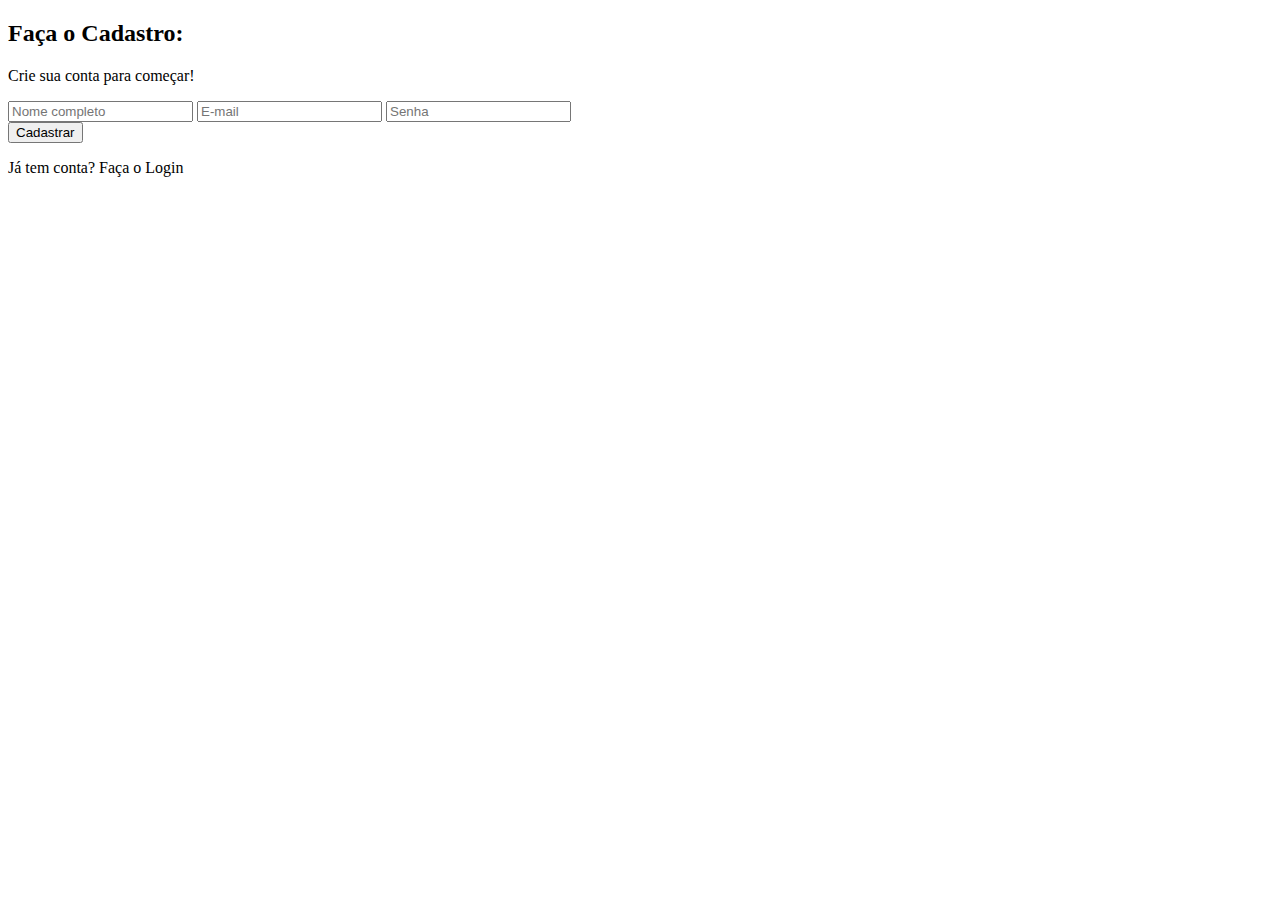
<file: src/main/resources/templates/cadastro.html>
<!DOCTYPE html>
<html lang="pt-BR" xmlns:th="http://www.thymeleaf.org">
<head>
    <meta charset="UTF-8">
    <meta name="viewport" content="width=device-width, initial-scale=1.0">
    <title>Home</title>
    <link rel="stylesheet" th:href="@{/css/cadastro.css}">
    <link rel="icon" type="image/png" href="/images/mascote.png">
    <link rel="stylesheet" href="https://cdnjs.cloudflare.com/ajax/libs/font-awesome/6.4.0/css/all.min.css">
    <link href="https://fonts.googleapis.com/css2?family=Poppins:wght@300;400;500;600;700&display=swap" rel="stylesheet">
</head>
<body>
<div class="container">
  <!-- Área do formulário -->
  <div class="form-section">
    <h2>Faça o Cadastro:</h2>
    <p>Crie sua conta para começar!</p>

    <form th:action="@{/cadastro}" method="post">
      <input type="text" name="nome" placeholder="Nome completo" required>
      <input type="email" name="email" placeholder="E-mail" required>
      <input type="password" name="senha" placeholder="Senha" required>
      <br>
      <button type="submit" class="btn">Cadastrar</button>
    </form>

    <p class="login">Já tem conta? <a th:href="@{/login}">Faça o Login</a></p>

    <p th:text="${mensagem}" style="color:green;"></p>
  </div>
</div>
</body>
</html>
</file>
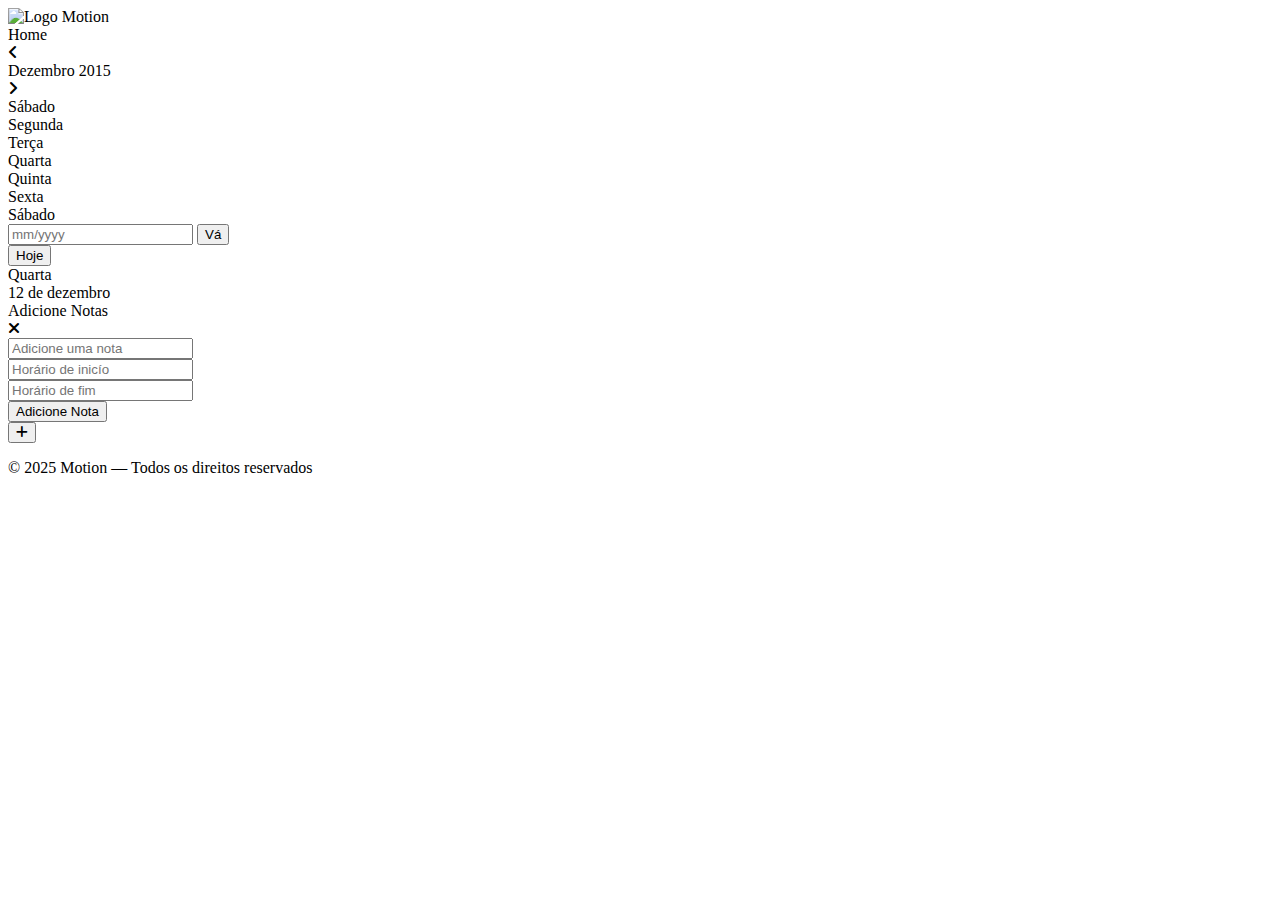
<file: src/main/resources/templates/calendario.html>
<!DOCTYPE html>
<html lang="en" xmlns:th="http://www.thymeleaf.org">

<head>
    <meta charset="UTF-8" />
    <meta http-equiv="X-UA-Compatible" content="IE=edge" />
    <meta name="viewport" content="width=device-width, initial-scale=1.0" />
    <meta name="description"
          content="Stay organized with our user-friendly Calendar featuring events, reminders, and a customizable interface. Built with HTML, CSS, and JavaScript. Start scheduling today!" />
    <meta name="keywords" content="calendar, events, reminders, javascript, html, css, open source coding" />
    <link rel="stylesheet" href="https://cdnjs.cloudflare.com/ajax/libs/font-awesome/6.2.0/css/all.min.css"
          integrity="sha512-xh6O/CkQoPOWDdYTDqeRdPCVd1SpvCA9XXcUnZS2FmJNp1coAFzvtCN9BmamE+4aHK8yyUHUSCcJHgXloTyT2A=="
          crossorigin="anonymous" referrerpolicy="no-referrer" />
    <link rel="stylesheet" th:href="@{/css/calendario.css}">
    <link rel="icon" type="image/png" th:href="@{/images/mascote.png}">
    <title>Calendario</title>
    <link rel="stylesheet" href="https://cdnjs.cloudflare.com/ajax/libs/font-awesome/6.4.0/css/all.min.css">
    <link href="https://fonts.googleapis.com/css2?family=Poppins:wght@300;400;500;600;700&display=swap" rel="stylesheet">
</head>

<body>
<header class="header">
    <img th:src="@{/images/logo.png}" alt="Logo Motion" width="65" height="55">

    <nav class="navbar">
        <a th:href="@{/index}">Home</a>
    </nav>
</header>

<div class="container">
    <div class="left">
        <div class="calendar">
            <div class="month">
                <i class="fas fa-angle-left prev"></i>
                <div class="date">Dezembro 2015</div>
                <i class="fas fa-angle-right next"></i>
            </div>
            <div class="weekdays">
                <div>Sábado</div>
                <div>Segunda</div>
                <div>Terça</div>
                <div>Quarta</div>
                <div>Quinta</div>
                <div>Sexta</div>
                <div>Sábado</div>
            </div>
            <div class="days"></div>
            <div class="goto-today">
                <div class="goto">
                    <input type="text" placeholder="mm/yyyy" class="date-input" />
                    <button class="goto-btn">Vá</button>
                </div>
                <button class="today-btn">Hoje</button>
            </div>
        </div>
    </div>
    <div class="right">
        <div class="today-date">
            <div class="event-day">Quarta</div>
            <div class="event-date">12 de dezembro</div>
        </div>
        <div class="events"></div>
        <div class="add-event-wrapper">
            <div class="add-event-header">
                <div class="title">Adicione Notas</div>
                <i class="fas fa-times close"></i>
            </div>
            <div class="add-event-body">
                <div class="add-event-input">
                    <input type="text" placeholder="Adicione uma nota" class="event-name" />
                </div>
                <div class="add-event-input">
                    <input type="text" placeholder="Horário de inicío" class="event-time-from" />
                </div>
                <div class="add-event-input">
                    <input type="text" placeholder="Horário de fim" class="event-time-to" />
                </div>
            </div>
            <div class="add-event-footer">
                <button class="add-event-btn">Adicione Nota</button>
            </div>
        </div>
    </div>
    <button class="add-event">
        <i class="fas fa-plus"></i>
    </button>
</div>

<div class="credits">
    <p>
        © 2025 Motion — Todos os direitos reservados
    </p>
</div>

<script th:src="@{/js/calendario.js}"></script>

</body>
</html>
</file>
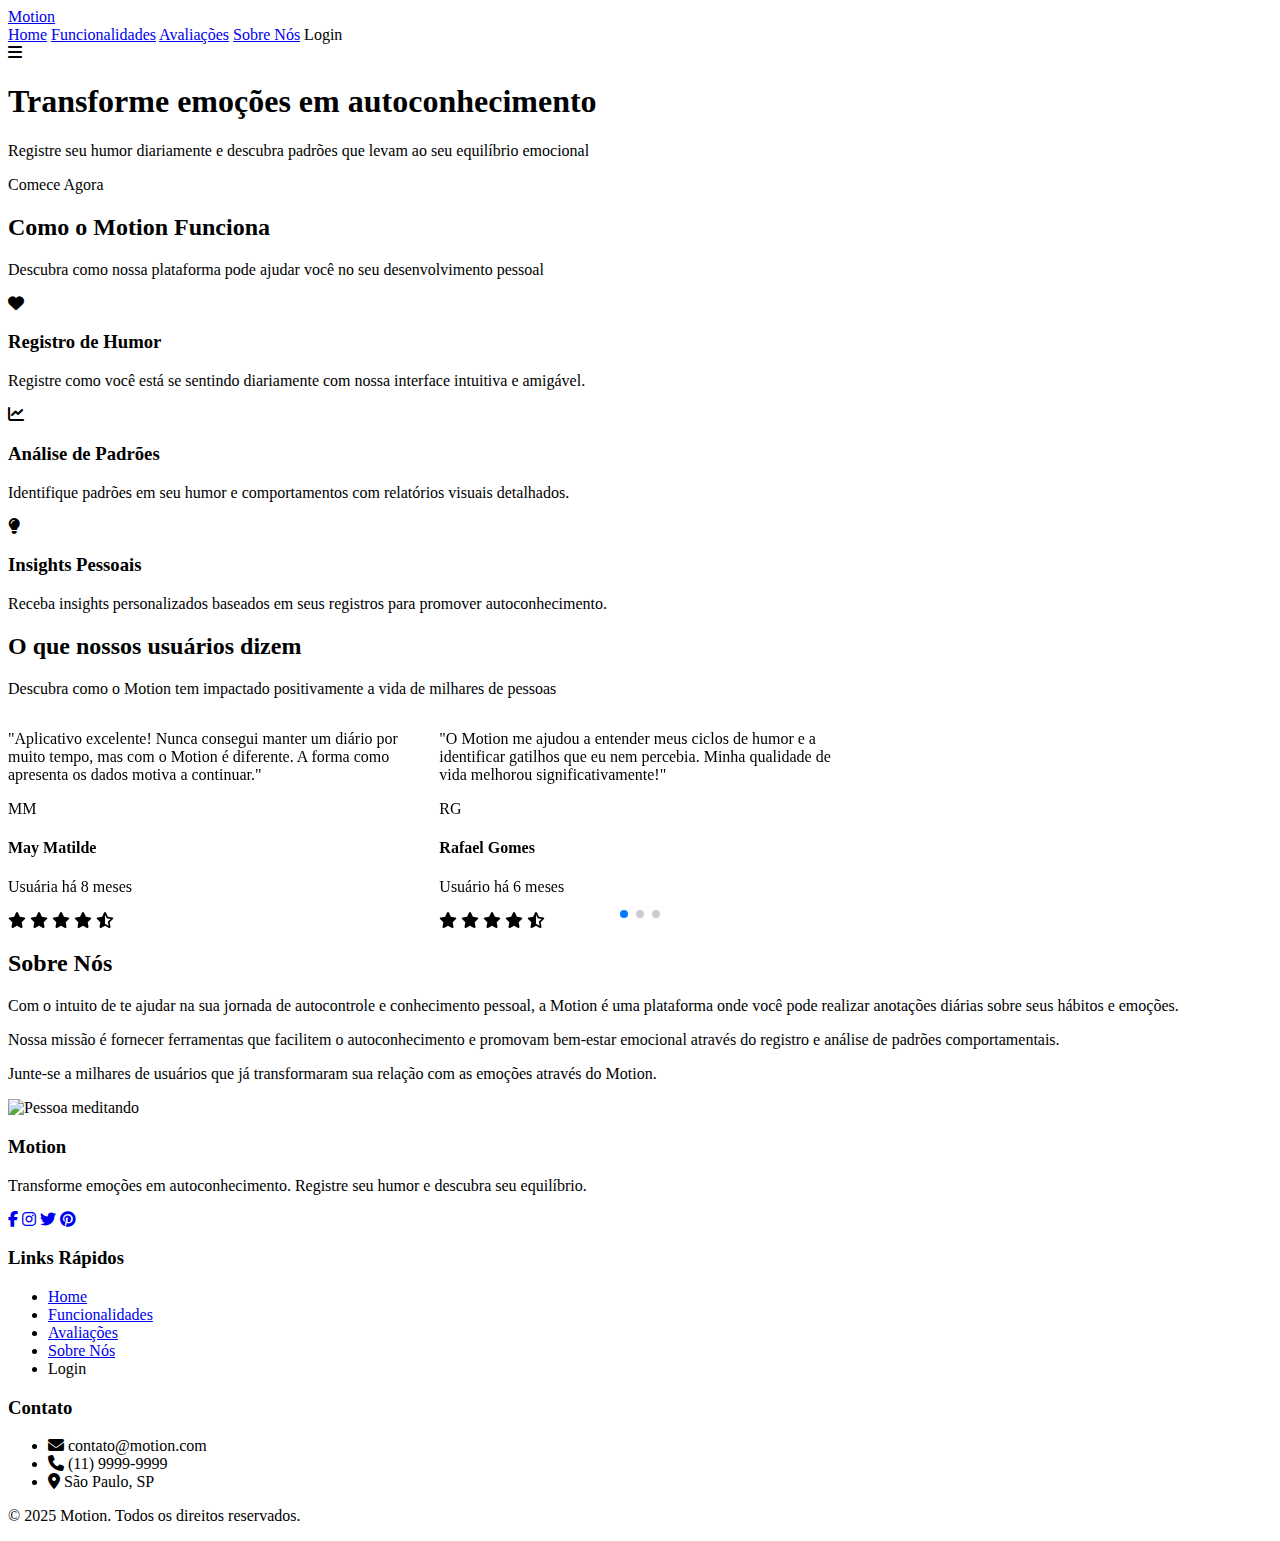
<file: src/main/resources/templates/inicial.html>
<!DOCTYPE html>
<html lang="pt-br" xmlns:th="http://www.thymeleaf.org">
<head>
    <meta charset="UTF-8">
    <meta name="viewport" content="width=device-width, initial-scale=1.0">
    <title>Motion</title>

    <!-- LINKS EXTERNOS DEVEM SER href NORMAL -->
    <link rel="stylesheet" href="https://cdnjs.cloudflare.com/ajax/libs/font-awesome/6.4.0/css/all.min.css">
    <link rel="stylesheet" href="https://cdn.jsdelivr.net/npm/swiper@9/swiper-bundle.min.css">

    <!-- CSS INTERNO DO PROJETO -->
    <link rel="stylesheet" th:href="@{/css/inicial.css}">
    <link rel="icon" type="image/png" th:href="@{/images/mascote.png}">
</head>

<body>
<!-- Header -->
<header>
    <a href="#" class="logo">
        Motion
    </a>

    <nav class="navbar">
        <a href="#home">Home</a>
        <a href="#features">Funcionalidades</a>
        <a href="#reviews">Avaliações</a>
        <a href="#about">Sobre Nós</a>
        <a class="btn" th:href="@{/login}">Login</a>
    </nav>

    <div id="menu-btn" class="fas fa-bars"></div>
</header>

<!-- Hero Section -->
<section class="hero" id="home">
    <div class="hero-content fade-in">
        <h1>Transforme emoções em <span>autoconhecimento</span></h1>
        <p>Registre seu humor diariamente e descubra padrões que levam ao seu equilíbrio emocional</p>
        <a th:href="@{/login}" class="cta-button">Comece Agora</a>
    </div>
</section>

<!-- Features Section -->
<section class="features" id="features">
    <h2 class="section-title">Como o Motion Funciona</h2>
    <p class="section-subtitle">Descubra como nossa plataforma pode ajudar você no seu desenvolvimento pessoal</p>

    <div class="features-grid">
        <div class="feature-card fade-in">
            <div class="feature-icon">
                <i class="fas fa-heart"></i>
            </div>
            <h3>Registro de Humor</h3>
            <p>Registre como você está se sentindo diariamente com nossa interface intuitiva e amigável.</p>
        </div>

        <div class="feature-card fade-in">
            <div class="feature-icon">
                <i class="fas fa-chart-line"></i>
            </div>
            <h3>Análise de Padrões</h3>
            <p>Identifique padrões em seu humor e comportamentos com relatórios visuais detalhados.</p>
        </div>

        <div class="feature-card fade-in">
            <div class="feature-icon">
                <i class="fas fa-lightbulb"></i>
            </div>
            <h3>Insights Pessoais</h3>
            <p>Receba insights personalizados baseados em seus registros para promover autoconhecimento.</p>
        </div>
    </div>
</section>

<!-- Reviews Section -->
<section class="reviews" id="reviews">
    <h2 class="section-title">O que nossos usuários dizem</h2>
    <p class="section-subtitle">Descubra como o Motion tem impactado positivamente a vida de milhares de pessoas</p>

    <div class="reviews-slider swiper">
        <div class="swiper-wrapper">

            <!-- Review 1 -->
            <div class="swiper-slide">
                <div class="review-card">
                    <p class="review-text">"O Motion me ajudou a entender meus ciclos de humor e a identificar gatilhos que eu nem percebia. Minha qualidade de vida melhorou significativamente!"</p>
                    <div class="review-author">
                        <div class="author-avatar">RG</div>
                        <div class="author-info">
                            <h4>Rafael Gomes</h4>
                            <p>Usuário há 6 meses</p>
                            <div class="stars">
                                <i class="fas fa-star"></i>
                                <i class="fas fa-star"></i>
                                <i class="fas fa-star"></i>
                                <i class="fas fa-star"></i>
                                <i class="fas fa-star-half-alt"></i>
                            </div>
                        </div>
                    </div>
                </div>
            </div>

            <!-- Review 2 -->
            <div class="swiper-slide">
                <div class="review-card">
                    <p class="review-text">"Recomendo muito o Motion! A interface é linda e fácil de usar. Os insights que recebo são sempre muito precisos e me ajudam no meu dia a dia."</p>
                    <div class="review-author">
                        <div class="author-avatar">GM</div>
                        <div class="author-info">
                            <h4>Gaby Macedo</h4>
                            <p>Usuária há 1 ano</p>
                            <div class="stars">
                                <i class="fas fa-star"></i>
                                <i class="fas fa-star"></i>
                                <i class="fas fa-star"></i>
                                <i class="fas fa-star"></i>
                                <i class="fas fa-star"></i>
                            </div>
                        </div>
                    </div>
                </div>
            </div>

            <!-- Review 3 -->
            <div class="swiper-slide">
                <div class="review-card">
                    <p class="review-text">"Aplicativo excelente! Nunca consegui manter um diário por muito tempo, mas com o Motion é diferente. A forma como apresenta os dados motiva a continuar."</p>
                    <div class="review-author">
                        <div class="author-avatar">MM</div>
                        <div class="author-info">
                            <h4>May Matilde</h4>
                            <p>Usuária há 8 meses</p>
                            <div class="stars">
                                <i class="fas fa-star"></i>
                                <i class="fas fa-star"></i>
                                <i class="fas fa-star"></i>
                                <i class="fas fa-star"></i>
                                <i class="fas fa-star-half-alt"></i>
                            </div>
                        </div>
                    </div>
                </div>
            </div>

        </div>

        <div class="swiper-pagination"></div>
    </div>
</section>

<!-- About Section -->
<section class="about" id="about">
    <div class="about-content">
        <div class="about-text">
            <h2>Sobre Nós</h2>
            <p>Com o intuito de te ajudar na sua jornada de autocontrole e conhecimento pessoal, a Motion é uma plataforma onde você pode realizar anotações diárias sobre seus hábitos e emoções.</p>
            <p>Nossa missão é fornecer ferramentas que facilitem o autoconhecimento e promovam bem-estar emocional através do registro e análise de padrões comportamentais.</p>
            <p>Junte-se a milhares de usuários que já transformaram sua relação com as emoções através do Motion.</p>
        </div>
        <div class="about-image">
            <img th:src="@{/images/logo.png}" alt="Pessoa meditando">
        </div>
    </div>
</section>

<!-- Footer -->
<footer>
    <div class="footer-content">

        <div class="footer-column">
            <h3>Motion</h3>
            <p>Transforme emoções em autoconhecimento. Registre seu humor e descubra seu equilíbrio.</p>
            <div class="social-links">
                <a href="#"><i class="fab fa-facebook-f"></i></a>
                <a href="#"><i class="fab fa-instagram"></i></a>
                <a href="#"><i class="fab fa-twitter"></i></a>
                <a href="#"><i class="fab fa-pinterest"></i></a>
            </div>
        </div>

        <div class="footer-column">
            <h3>Links Rápidos</h3>
            <ul class="footer-links">
                <li><a href="#home">Home</a></li>
                <li><a href="#features">Funcionalidades</a></li>
                <li><a href="#reviews">Avaliações</a></li>
                <li><a href="#about">Sobre Nós</a></li>
                <li><a th:href="@{/login}">Login</a></li>
            </ul>
        </div>

        <div class="footer-column">
            <h3>Contato</h3>
            <ul class="footer-links">
                <li><i class="fas fa-envelope"></i> contato@motion.com</li>
                <li><i class="fas fa-phone"></i> (11) 9999-9999</li>
                <li><i class="fas fa-map-marker-alt"></i> São Paulo, SP</li>
            </ul>
        </div>

    </div>

    <div class="footer-bottom">
        <p>&copy; 2025 Motion. Todos os direitos reservados.</p>
    </div>
</footer>

<!-- Scripts externos (não usar th:) -->
<script src="https://cdn.jsdelivr.net/npm/swiper@9/swiper-bundle.min.js"></script>

<script>
    let menuBtn = document.querySelector('#menu-btn');
    let navbar = document.querySelector('.navbar');

    menuBtn.onclick = () => {
        menuBtn.classList.toggle('fa-times');
        navbar.classList.toggle('active');
    };

    window.addEventListener('scroll', () => {
        let header = document.querySelector('header');
        header.classList.toggle('scrolled', window.scrollY > 100);

        menuBtn.classList.remove('fa-times');
        navbar.classList.remove('active');
    });

    var swiper = new Swiper(".reviews-slider", {
        spaceBetween: 30,
        grabCursor: true,
        loop: true,
        centeredSlides: true,
        autoplay: {
            delay: 7500,
            disableOnInteraction: false,
        },
        pagination: {
            el: ".swiper-pagination",
            clickable: true,
        },
        breakpoints: {
            0: { slidesPerView: 1 },
            768: { slidesPerView: 2 },
            1024: { slidesPerView: 3 },
        },
    });

    const fadeElements = document.querySelectorAll('.fade-in');

    const fadeInOnScroll = () => {
        fadeElements.forEach(element => {
            const elementTop = element.getBoundingClientRect().top;
            const elementVisible = 150;

            if (elementTop < window.innerHeight - elementVisible) {
                element.classList.add('active');
            }
        });
    };

    window.addEventListener('load', fadeInOnScroll);
    window.addEventListener('scroll', fadeInOnScroll);
</script>

</body>
</html>
</file>
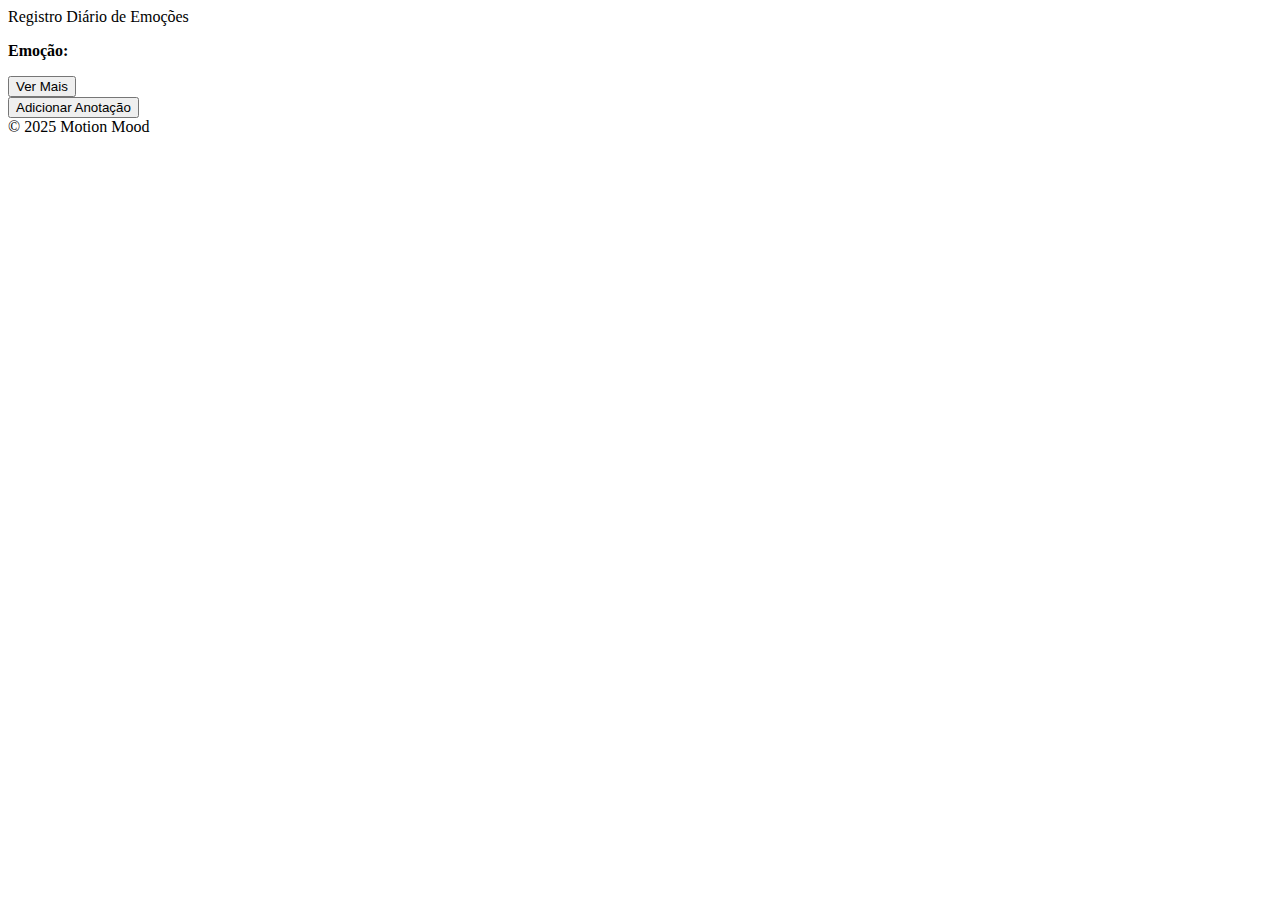
<file: src/main/resources/templates/notas.html>
<!DOCTYPE html>
<html lang="pt-BR" xmlns:th="http://www.thymeleaf.org">
<head>
    <meta charset="UTF-8">
    <meta name="viewport" content="width=device-width, initial-scale=1.0">
    <title>Registro de Notas</title>

    <link rel="stylesheet" th:href="@{/css/notas.css}">
    <link rel="icon" type="image/png" th:href="@{/images/mascote.png}">
    <link rel="stylesheet" href="https://cdnjs.cloudflare.com/ajax/libs/font-awesome/6.4.0/css/all.min.css">
    <link href="https://fonts.googleapis.com/css2?family=Poppins:wght@300;400;500;600;700&display=swap" rel="stylesheet">
</head>

<body>
    <!-- Cabeçalho -->
    <header>
        Registro Diário de Emoções
    </header>

    <!-- Container das anotações -->
    <main class="container-anotacoes">
        <!-- Estrutura de anotação vazia, preenchida pelo Java -->
        <div class="anotacao-card">
            <div class="anotacao-summary">
                <p><strong>Emoção:</strong> <span class="emocao"></span></p>
                <p class="resumo"></p>
            </div>
            <button class="btn-expand">Ver Mais</button>
            <div class="anotacao-full">
                <!-- Conteúdo completo será inserido pelo Java -->
            </div>
        </div>

        <!-- Novas anotações serão inseridas dinamicamente via Java -->
    </main>

    <!-- Botão para adicionar nova anotação -->
    <div class="action-buttons">
        <button>Adicionar Anotação</button>
    </div>

    <!-- Rodapé -->
    <footer>
        &copy; 2025 Motion Mood
    </footer>
</body>
</html>
</file>
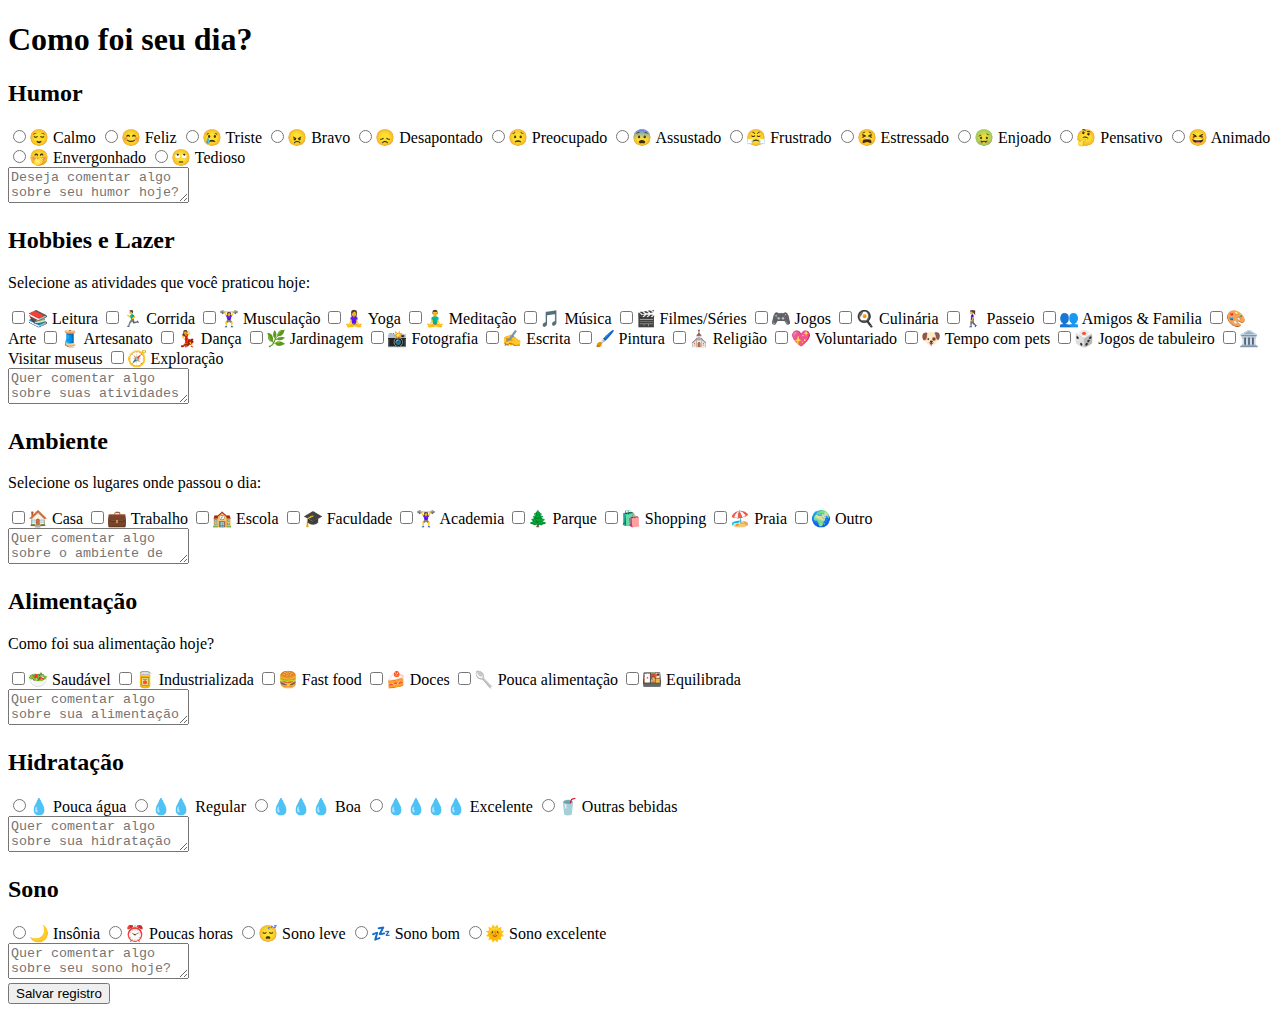
<file: src/main/resources/templates/registro.html>
<!DOCTYPE html>
<html lang="pt-BR" xmlns:th="http://www.thymeleaf.org">
<head>
    <meta charset="UTF-8">
    <meta name="viewport" content="width=device-width, initial-scale=1.0">
    <title>Registro de Humor</title>

    <link rel="stylesheet" th:href="@{/css/styles.css}">
    <link rel="icon" type="image/png" th:href="@{/images/mascote.png}">

    <!-- Corrigidos para Thymeleaf -->
    <link rel="stylesheet" th:href="@{https://cdnjs.cloudflare.com/ajax/libs/font-awesome/6.4.0/css/all.min.css}">
    <link rel="stylesheet" th:href="@{https://fonts.googleapis.com/css2?family=Poppins:wght@300;400;500;600;700&display=swap}">
</head>

<body>
<div class="container">
    <h1>Como foi seu dia?</h1>

    <form method="POST" action="/registrar">

        <!-- HUMOR -->
        <section class="topico">
            <h2>Humor</h2>
            <div class="moods">
                <label class="mood"><input type="radio" name="humor" value="Calmo" required><span>😌 Calmo</span></label>
                <label class="mood"><input type="radio" name="humor" value="Feliz"><span>😊 Feliz</span></label>
                <label class="mood"><input type="radio" name="humor" value="Triste"><span>😢 Triste</span></label>
                <label class="mood"><input type="radio" name="humor" value="Bravo"><span>😠 Bravo</span></label>
                <label class="mood"><input type="radio" name="humor" value="Desapontado"><span>😞 Desapontado</span></label>
                <label class="mood"><input type="radio" name="humor" value="Preocupado"><span>😟 Preocupado</span></label>
                <label class="mood"><input type="radio" name="humor" value="Assustado"><span>😨 Assustado</span></label>
                <label class="mood"><input type="radio" name="humor" value="Frustrado"><span>😤 Frustrado</span></label>
                <label class="mood"><input type="radio" name="humor" value="Estressado"><span>😫 Estressado</span></label>
                <label class="mood"><input type="radio" name="humor" value="Enjoado"><span>🤢 Enjoado</span></label>
                <label class="mood"><input type="radio" name="humor" value="Pensativo"><span>🤔 Pensativo</span></label>
                <label class="mood"><input type="radio" name="humor" value="Animado"><span>😆 Animado</span></label>
                <label class="mood"><input type="radio" name="humor" value="Envergonhado"><span>🤭 Envergonhado</span></label>
                <label class="mood"><input type="radio" name="humor" value="Tedioso"><span>🙄 Tedioso</span></label>
            </div>
            <textarea name="texto_humor" placeholder="Deseja comentar algo sobre seu humor hoje?"></textarea>
        </section>

        <!-- HOBBIES -->
        <section class="topico">
            <h2>Hobbies e Lazer</h2>
            <p>Selecione as atividades que você praticou hoje:</p>

            <div class="moods">
                <label class="mood"><input type="checkbox" name="hobbies" value="Leitura"><span>📚 Leitura</span></label>
                <label class="mood"><input type="checkbox" name="hobbies" value="Corrida"><span>🏃‍♂️ Corrida</span></label>
                <label class="mood"><input type="checkbox" name="hobbies" value="Musculação"><span>🏋️‍♀️ Musculação</span></label>
                <label class="mood"><input type="checkbox" name="hobbies" value="Yoga"><span>🧘‍♀️ Yoga</span></label>
                <label class="mood"><input type="checkbox" name="hobbies" value="Meditação"><span>🧘‍♂️ Meditação</span></label>
                <label class="mood"><input type="checkbox" name="hobbies" value="Música"><span>🎵 Música</span></label>
                <label class="mood"><input type="checkbox" name="hobbies" value="Filmes"><span>🎬 Filmes/Séries</span></label>
                <label class="mood"><input type="checkbox" name="hobbies" value="Videogame"><span>🎮 Jogos</span></label>
                <label class="mood"><input type="checkbox" name="hobbies" value="Culinária"><span>🍳 Culinária</span></label>
                <label class="mood"><input type="checkbox" name="hobbies" value="Passeio"><span>🚶‍♀️ Passeio</span></label>
                <label class="mood"><input type="checkbox" name="hobbies" value="Amigos"><span>👥 Amigos & Familia</span></label>
                <label class="mood"><input type="checkbox" name="hobbies" value="Arte"><span>🎨 Arte</span></label>
                <label class="mood"><input type="checkbox" name="hobbies" value="Artesanato"><span>🧵 Artesanato</span></label>
                <label class="mood"><input type="checkbox" name="hobbies" value="Dança"><span>💃 Dança</span></label>
                <label class="mood"><input type="checkbox" name="hobbies" value="Jardinagem"><span>🌿 Jardinagem</span></label>
                <label class="mood"><input type="checkbox" name="hobbies" value="Fotografia"><span>📸 Fotografia</span></label>
                <label class="mood"><input type="checkbox" name="hobbies" value="Escrita"><span>✍️ Escrita</span></label>
                <label class="mood"><input type="checkbox" name="hobbies" value="Pintura"><span>🖌️ Pintura</span></label>
                <label class="mood"><input type="checkbox" name="hobbies" value="Religião"><span>⛪ Religião</span></label>
                <label class="mood"><input type="checkbox" name="hobbies" value="Voluntariado"><span>💖 Voluntariado</span></label>
                <label class="mood"><input type="checkbox" name="hobbies" value="Pets"><span>🐶 Tempo com pets</span></label>
                <label class="mood"><input type="checkbox" name="hobbies" value="Jogos de tabuleiro"><span>🎲 Jogos de tabuleiro</span></label>
                <label class="mood"><input type="checkbox" name="hobbies" value="Visitar museus"><span>🏛️ Visitar museus</span></label>
                <label class="mood"><input type="checkbox" name="hobbies" value="Exploração"><span>🧭 Exploração</span></label>
            </div>

            <textarea name="texto_hobbies" placeholder="Quer comentar algo sobre suas atividades de lazer? (opcional)"></textarea>
        </section>

        <!-- AMBIENTE -->
        <section class="topico">
            <h2>Ambiente</h2>
            <p>Selecione os lugares onde passou o dia:</p>
            <div class="moods">

                <label class="mood"><input type="checkbox" name="ambiente" value="Casa"><span>🏠 Casa</span></label>
                <label class="mood"><input type="checkbox" name="ambiente" value="Trabalho"><span>💼 Trabalho</span></label>
                <label class="mood"><input type="checkbox" name="ambiente" value="Escola"><span>🏫 Escola</span></label>
                <label class="mood"><input type="checkbox" name="ambiente" value="Faculdade"><span>🎓 Faculdade</span></label>
                <label class="mood"><input type="checkbox" name="ambiente" value="Academia"><span>🏋️‍♀️ Academia</span></label>
                <label class="mood"><input type="checkbox" name="ambiente" value="Parque"><span>🌲 Parque</span></label>
                <label class="mood"><input type="checkbox" name="ambiente" value="Shopping"><span>🛍️ Shopping</span></label>
                <label class="mood"><input type="checkbox" name="ambiente" value="Praia"><span>🏖️ Praia</span></label>
                <label class="mood"><input type="checkbox" name="ambiente" value="Outro"><span>🌍 Outro</span></label>

            </div>

            <textarea name="texto_ambiente" placeholder="Quer comentar algo sobre o ambiente de hoje? (opcional)"></textarea>
        </section>

        <!-- ALIMENTAÇÃO -->
        <section class="topico">
            <h2>Alimentação</h2>
            <p>Como foi sua alimentação hoje?</p>

            <div class="moods">
                <label class="mood"><input type="checkbox" name="alimentacao" value="Saudável"><span>🥗 Saudável</span></label>
                <label class="mood"><input type="checkbox" name="alimentacao" value="Industrializada"><span>🥫 Industrializada</span></label>
                <label class="mood"><input type="checkbox" name="alimentacao" value="Fast food"><span>🍔 Fast food</span></label>
                <label class="mood"><input type="checkbox" name="alimentacao" value="Doce"><span>🍰 Doces</span></label>
                <label class="mood"><input type="checkbox" name="alimentacao" value="Pouco"><span>🥄 Pouca alimentação</span></label>
                <label class="mood"><input type="checkbox" name="alimentacao" value="Equilibrada"><span>🍱 Equilibrada</span></label>
            </div>

            <textarea name="texto_alimentacao" placeholder="Quer comentar algo sobre sua alimentação hoje? (opcional)"></textarea>
        </section>

        <!-- HIDRATAÇÃO -->
        <section class="topico">
            <h2>Hidratação</h2>

            <div class="moods">
                <label class="mood"><input type="radio" name="hidratacao" value="Pouca água"><span>💧 Pouca água</span></label>
                <label class="mood"><input type="radio" name="hidratacao" value="Regular"><span>💧💧 Regular</span></label>
                <label class="mood"><input type="radio" name="hidratacao" value="Boa"><span>💧💧💧 Boa</span></label>
                <label class="mood"><input type="radio" name="hidratacao" value="Excelente"><span>💧💧💧💧 Excelente</span></label>
                <label class="mood"><input type="radio" name="hidratacao" value="Outras bebidas"><span>🥤 Outras bebidas</span></label>
            </div>

            <textarea name="texto_hidratacao" placeholder="Quer comentar algo sobre sua hidratação hoje? (opcional)"></textarea>
        </section>

        <!-- SONO -->
        <section class="topico">
            <h2>Sono</h2>

            <div class="moods">
                <label class="mood"><input type="radio" name="sono" value="Insônia"><span>🌙 Insônia</span></label>
                <label class="mood"><input type="radio" name="sono" value="Poucas horas"><span>⏰ Poucas horas</span></label>
                <label class="mood"><input type="radio" name="sono" value="Sono leve"><span>😴 Sono leve</span></label>
                <label class="mood"><input type="radio" name="sono" value="Sono bom"><span>💤 Sono bom</span></label>
                <label class="mood"><input type="radio" name="sono" value="Sono excelente"><span>🌞 Sono excelente</span></label>
            </div>

            <textarea name="texto_sono" placeholder="Quer comentar algo sobre seu sono hoje? (opcional)"></textarea>
        </section>

        <button type="submit" class="botao-salvar">Salvar registro</button>
    </form>
</div>
</body>
</html>
</file>
